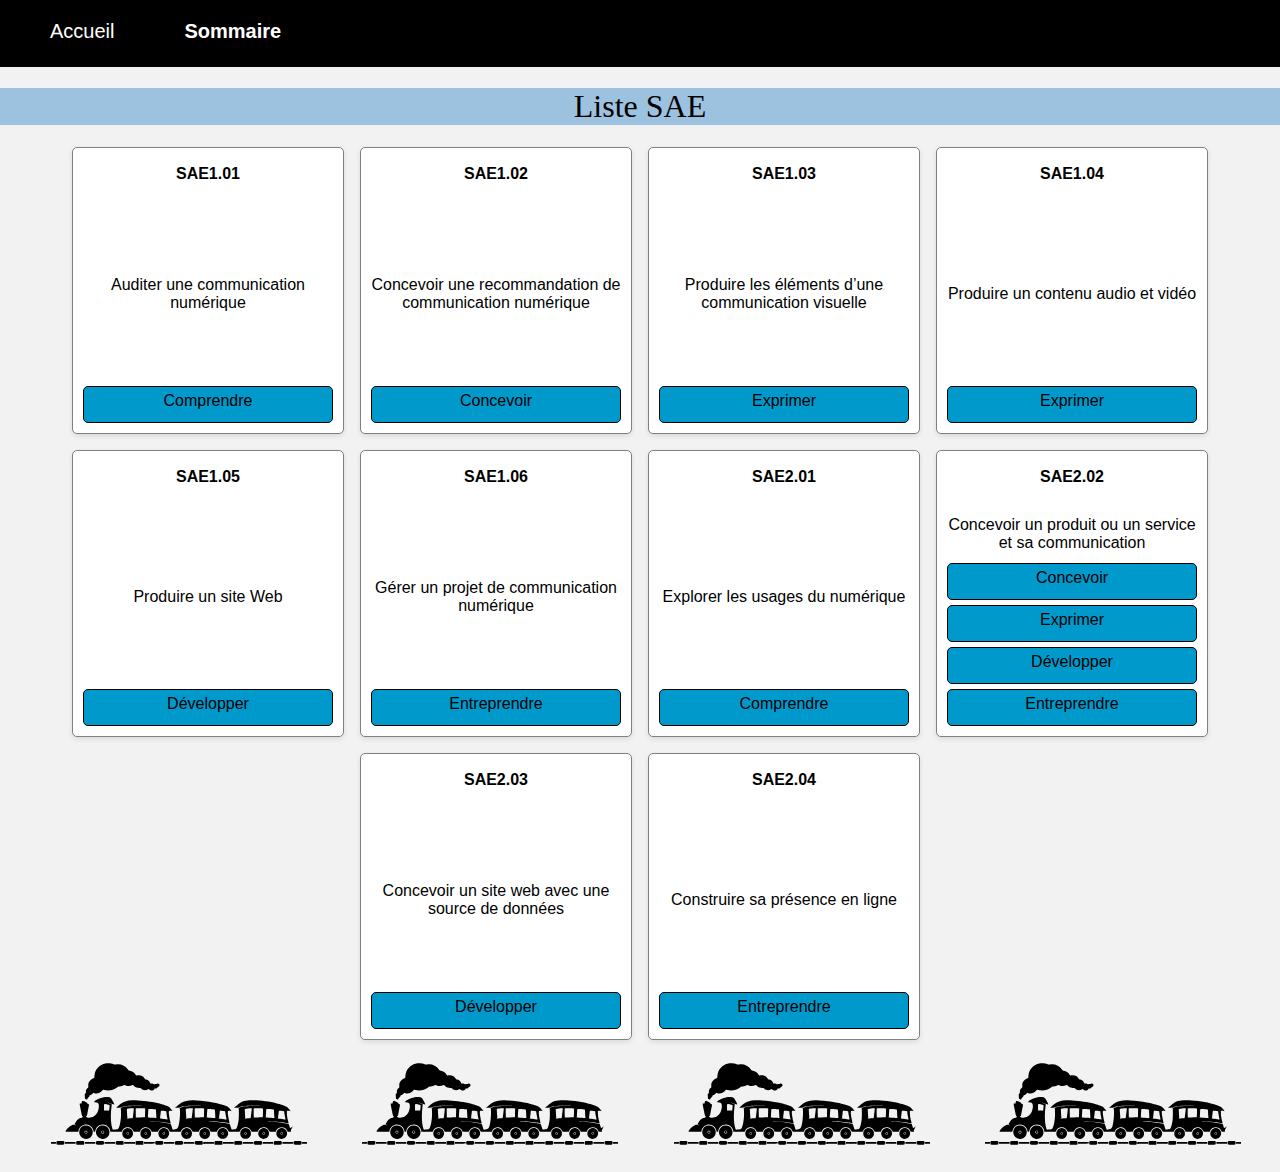
<file: page2.html>
<!DOCTYPE html>
<html lang="fr">

<head>
    <meta charset="UTF-8">
    <meta name="viewport" content="width=device-width, initial-scale=1.0">
    <title>SAE 105</title>
</head>

<!-- Lien vers la feuille de style CSS -->
<link rel="stylesheet" href="style/style2.css">

<body>

    <!-- En-tête du site avec des liens de navigation -->
    <header>
        <a href="index.html" class="acc">Accueil</a> <!-- Lien vers la page d'accueil -->
        <a href="page2.html" class="som">Sommaire</a> <!-- Lien vers la page du sommaire -->
    </header>

    <main>
        <div class="SAE">
            <h1>Liste SAE</h1> <!-- Titre principal de la section -->
            <div class="carre"></div> <!-- Conteneur pour les cartes SAE générées dynamiquement -->
        </div>
    </main>

    <!-- Pied de page du site -->
    <footer>
        <img src="images/154101.svg" alt="" class="train"> <!-- Image SVG -->
        <img src="images/154101.svg" alt="" class="train"> <!-- Image SVG -->
        <img src="images/154101.svg" alt="" class="train"> <!-- Image SVG -->
        <img src="images/154101.svg" alt="" class="train"> <!-- Image SVG -->
    </footer>

    <!-- Lien vers des fichiers JavaScript -->
    <script src="js/dataSAE.js"></script>
    <script src="js/script.js"></script>

</body>

</html>
</file>
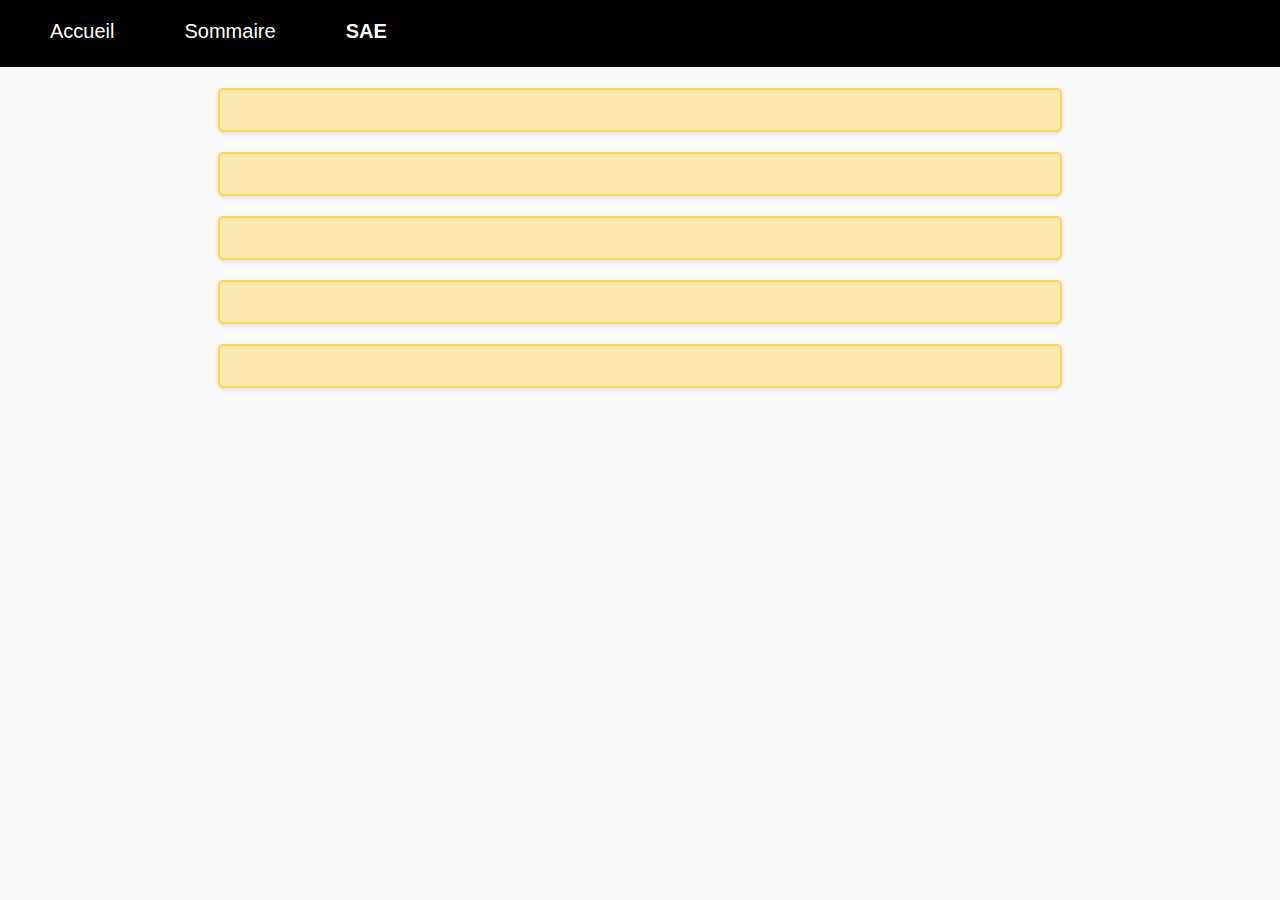
<file: page3.html>
<!DOCTYPE html>
<html lang="fr">

<head>
    <meta charset="UTF-8">
    <meta name="viewport" content="width=device-width, initial-scale=1.0">
    <title>SAE 105</title>
</head>

<!-- Lien vers la feuille de style CSS -->
<link rel="stylesheet" href="style/style3.css">

<body>

    <!-- En-tête du site -->
    <header>
        <a href="index.html" class="acc">Accueil</a> <!-- Lien vers la page d'accueil -->
        <a href="page2.html" class="som">Sommaire</a> <!-- Lien vers la page de sommaire -->
        <div class="sae">SAE</div> <!-- Texte affiché dans l'en-tête -->
    </header>

    <!-- Conteneur principal pour le contenu -->
    <div class="ensemble">
        <h1></h1> <!-- Titre principal -->
        <div class="compétences"></div> <!-- Section pour afficher les compétences -->
        <div class="description"></div> <!-- Section pour afficher la description -->
        <div class="AC"></div> <!-- Section pour afficher les AC -->
        <div class="ressources"></div> <!-- Section pour afficher les ressources -->
        <div class="semestre"></div> <!-- Section pour afficher le semestre -->
    </div>

    <!-- Lien vers des fichiers JavaScript -->
    <script src="js/dataSAE.js"></script>
    <script src="js/script2.js"></script>

</body>

</html>
</file>
<file: style/style2.css>
/* Général */
body{
    margin: 0; /* Supprime les marges par défaut */
    max-height: 100%; /* Limite la hauteur maximale */
    background-color: #F2F2F2; 

}

/* En-tête */
header{
    background-color: black; 
    color: white; 
    display: flex; /* Alignement des éléments en ligne */
    padding: 20px; /* Espacement */
    font-family: Verdana, Geneva, Tahoma, sans-serif; 
    font-size: 20px; 
}

/* Style pour le lien "Accueil" */
.acc{
    margin-left: 30px; 
    text-decoration: none; /* Supprime le soulignement */
    color: white; 
    padding-bottom: 2px; /* Espacement en bas pour l'effet de survol */
    border-bottom: 2px solid transparent; /* Bordure transparente pour effet au survol */
}
.acc:hover{
    border-color: white; /* Change la couleur de bordure au survol */
}

/* Style pour le lien "Sommaire" */
.som{
    margin-left: 70px; 
    text-decoration: none; /* Supprime le soulignement */
    color: white; 
    padding-bottom: 2px; /* Espacement en bas pour l'effet de survol */
    border-bottom: 2px solid transparent; /* Bordure transparente pour effet au survol */
    font-weight: bold; 

}
.som:hover{
    border-color: white; /* Change la couleur de bordure au survol */
}

/* Style pour le titre principal */
h1{
    text-align: center; /* Centre le texte */
    font-family: fantasy; 
    font-weight: 200; /* Texte en gras */
    background-color: #9cc2df 
}

/* Style pour chaque carte SAE */
.part{
    display: flex;
    flex-direction: column; /* Contenu organisé en colonne */
    justify-content: center; /* Centre le texte à l'intérieur */
    padding: 10px; 
    border: 1px solid grey; /* Bordure grise */
    width: 250px; /* Largeur */
    color: black;
    min-height: 265px; /* Hauteur minimale */
    text-align: center; /* Centre le texte */
    background-color: white;
    border-radius: 5px; /* Coins arrondis */
    box-shadow: 0 2px 5px rgba(0, 0, 0, 0.1); /* Effet d'ombre */
}

/* Conteneur pour toutes les cartes SAE */
.carre {
    display: flex; 
    flex-wrap: wrap; /* Passe à la ligne si nécessaire */
    justify-content: center;
    align-items: center;
    gap: 16px; /* Espacement entre les cartes */
}

a{
    text-decoration: none;
}

.SAE{
    font-family: Verdana, Geneva, Tahoma, sans-serif;
}

/* Style pour mes images SVG */
.train{
    width: 20%;
    justify-content: space-between;
    margin-left: 4%;
}

/* Style des compétences */
.competence {
    background-color: #09c; /* Couleur de fond pour les compétences */
    color: black; 
    padding: 5px; /* Espacement autour du texte */
    border-radius: 5px; /* Coins arrondis */
    text-align: center; /* Centre le texte */
    height: 25px;
    border: 1px solid black;
    margin-top: 5px;
}

.numSAE{
    margin-top: 7px;
    margin-bottom: 25px;
    font-weight: bold;
}

.titre{
    margin-top: auto;
    margin-bottom: auto;
}
</file>
<file: style/style3.css>
/* Général */
body{
    margin: 0; /* Supprime les marges par défaut */
    max-height: 100%; /* Limite la hauteur maximale */
    background-color: #f9f9f9;
}

/* En-tête */
header{
    background-color: black;
    color: white;
    display: flex; /* Alignement des éléments en ligne */
    padding: 20px; /* Espacement */
    font-family: Verdana, Geneva, Tahoma, sans-serif;
    font-size: 20px;
}

/* Style pour le lien "Accueil" */
.acc{
    margin-left: 30px;
    text-decoration: none; /* Supprime le soulignement */
    color: white;
    padding-bottom: 2px; /* Espacement en bas pour l'effet de survol */
    border-bottom: 2px solid transparent; /* Bordure transparente pour effet au survol */
}
.acc:hover{
    border-color: white; /* Change la couleur de bordure au survol */
}

/* Style pour le lien "Sommaire" */
.som{
    margin-left: 70px;
    text-decoration: none; /* Supprime le soulignement */
    color: white;
    padding-bottom: 2px; /* Espacement en bas pour l'effet de survol */
    border-bottom: 2px solid transparent; /* Bordure transparente pour effet au survol */
}
.som:hover{
    border-color: white; /* Change la couleur de bordure au survol */
}

/* Texte SAE dans l'en-tête */
.sae{
    margin-left: 70px;
    text-decoration: none; /* Supprime le soulignement */
    color: white;
    padding-bottom: 2px; /* Espacement en bas pour l'effet de survol */
    border-bottom: 2px solid transparent; /* Bordure transparente pour effet au survol */
    font-weight: bold;
}
.sae:hover{
    border-color: white; /* Change la couleur de bordure au survol */
}

/* Titre principal */
h1{
    text-align: center; /* Centre le texte */
    font-family: fantasy;
    font-weight: 200; /* Texte en gras */
    background-color: #9cc2df
}

/* Paragraphes */
p{
    font-weight: normal;
}
 /* Listes */
ul{
    font-weight: normal;
}

/* Section compétences */
.compétences{
    max-width: 800px; /* Largeur maximale */
    margin-left: auto;
    margin-right: auto;
    padding: 20px;
    margin-bottom: 20px;
    background-color: #FAE9AF;
    border: 2px solid #FFD54F;
    font-family: Verdana, Geneva, Tahoma, sans-serif;
    box-shadow: 0 2px 5px rgba(0, 0, 0, 0.1); /* Effet d'ombre */
    border-radius: 5px; /* Coins arrondis */
    font-weight: bold;
}

/* Section description */
.description{
    max-width: 800px; /* Largeur maximale */
    margin-left: auto;
    margin-right: auto;
    padding: 20px;
    margin-bottom: 20px;
    background-color: #FAE9AF;
    border: 2px solid #FFD54F;
    font-family: Verdana, Geneva, Tahoma, sans-serif;
    box-shadow: 0 2px 5px rgba(0, 0, 0, 0.1); /* Effet d'ombre */
    border-radius: 5px; /* Coins arrondis */
    font-weight: bold;
}

/* Section AC */
.AC{
    max-width: 800px; /* Largeur maximale */
    margin-left: auto;
    margin-right: auto;
    padding: 20px;
    margin-bottom: 20px;
    background-color: #FAE9AF;
    border: 2px solid #FFD54F;
    font-family: Verdana, Geneva, Tahoma, sans-serif;
    box-shadow: 0 2px 5px rgba(0, 0, 0, 0.1); /* Effet d'ombre */
    border-radius: 5px; /* Coins arrondis */
    font-weight: bold;
}

/* Section ressources */
.ressources{
    max-width: 800px; /* Largeur maximale */
    margin-left: auto;
    margin-right: auto;
    padding: 20px;
    margin-bottom: 20px;
    background-color: #FAE9AF;
    border: 2px solid #FFD54F;
    font-family: Verdana, Geneva, Tahoma, sans-serif;
    box-shadow: 0 2px 5px rgba(0, 0, 0, 0.1); /* Effet d'ombre */
    border-radius: 5px; /* Coins arrondis */
    font-weight: bold;
}

/* Section semestres */
.semestre{
    max-width: 800px; /* Largeur maximale */
    margin-left: auto;
    margin-right: auto;
    padding: 20px;
    margin-bottom: 20px;
    background-color: #FAE9AF;
    border: 2px solid #FFD54F;
    font-family: Verdana, Geneva, Tahoma, sans-serif;
    box-shadow: 0 2px 5px rgba(0, 0, 0, 0.1); /* Effet d'ombre */
    border-radius: 5px; /* Coins arrondis */
    font-weight: bold;
}

/* Section pour les liens PDF */
.pdf{
    text-decoration: none; /* Supprime le soulignement */
    color: black;
}
</file>
